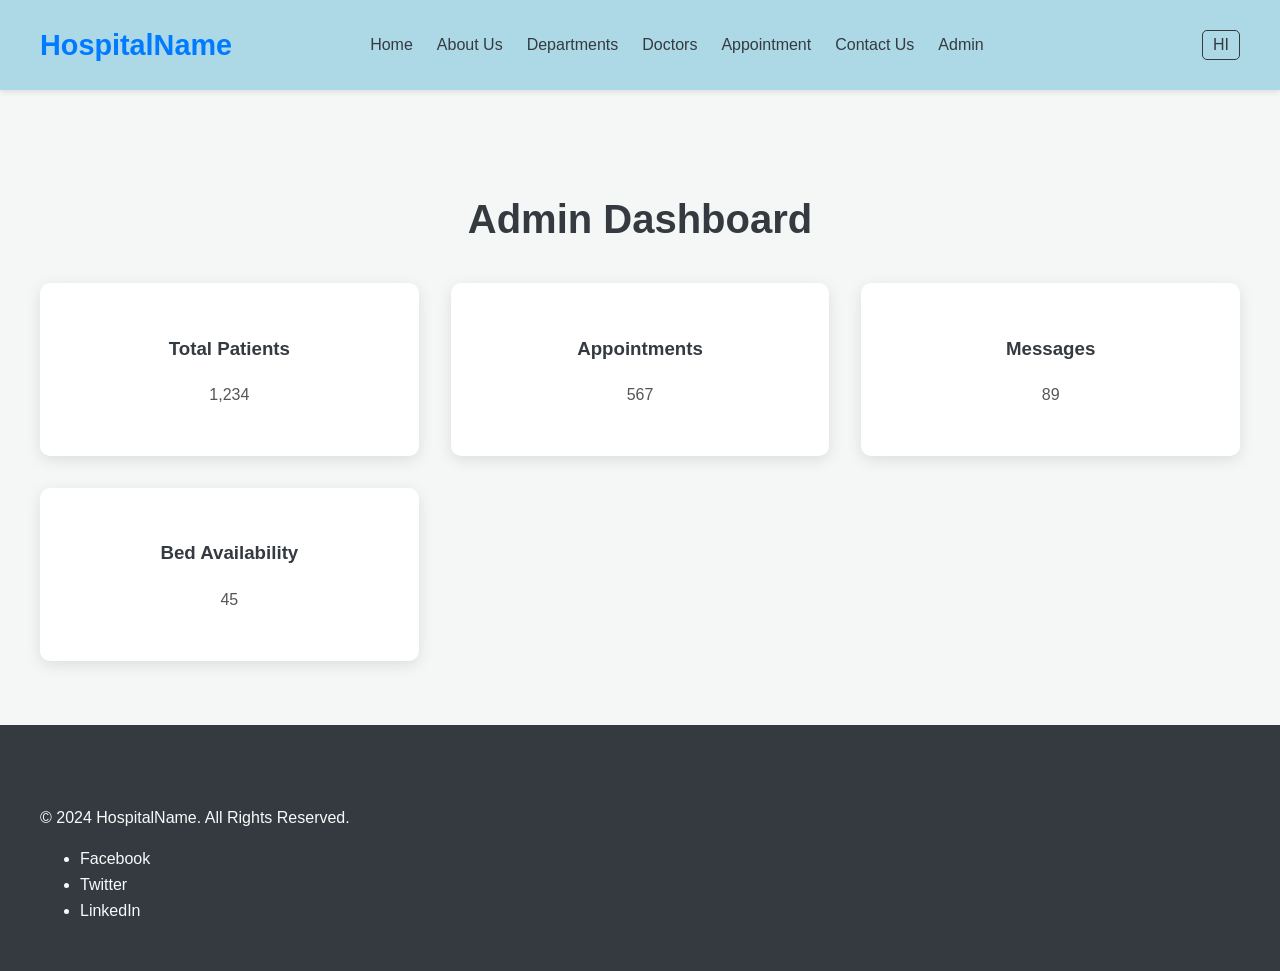
<file: admin.html>
<!DOCTYPE html>
<html lang="en">
<head>
    <meta charset="UTF-8">
    <meta name="viewport" content="width=device-width, initial-scale=1.0">
    <title>Admin Dashboard - Hospital Management System</title>
    <link rel="stylesheet" href="style.css">
</head>
<body>
    <header>
        <nav class="navbar">
            <div class="container">
                <a href="index.html" class="logo" data-lang-en="HospitalName" data-lang-hi="अस्पताल का नाम">HospitalName</a>
                <ul class="nav-links">
                    <li><a href="index.html" data-lang-en="Home" data-lang-hi="होम">Home</a></li>
                    <li><a href="about.html" data-lang-en="About Us" data-lang-hi="हमारे बारे में">About Us</a></li>
                    <li><a href="departments.html" data-lang-en="Departments" data-lang-hi="विभागों">Departments</a></li>
                    <li><a href="doctors.html" data-lang-en="Doctors" data-lang-hi="डॉक्टरों">Doctors</a></li>
                    <li><a href="appointment.html" data-lang-en="Appointment" data-lang-hi="नियुक्ति">Appointment</a></li>
                    <li><a href="contact.html" data-lang-en="Contact Us" data-lang-hi="संपर्क करें">Contact Us</a></li>
                    <li><a href="admin.html" data-lang-en="Admin" data-lang-hi="व्यवस्थापक">Admin</a></li>
                </ul>
                <div class="mobile-menu-icon">&#9776;</div>
                <button id="theme-toggle" class="theme-toggle-btn">
                    <i class="fas fa-moon"></i>
                </button>
                <button id="language-toggle" class="language-toggle-btn">
                    HI
                </button>
            </div>
        </nav>
    </header>

    <main>
        <section class="admin-dashboard">
            <div class="container">
                <h2 data-lang-en="Admin Dashboard" data-lang-hi="एडमिन डैशबोर्ड">Admin Dashboard</h2>
                <div class="dashboard-stats">
                    <div class="stat-card">
                        <h3 data-lang-en="Total Patients" data-lang-hi="कुल रोगी">Total Patients</h3>
                        <p>1,234</p>
                    </div>
                    <div class="stat-card">
                        <h3 data-lang-en="Appointments" data-lang-hi="नियुक्तियाँ">Appointments</h3>
                        <p>567</p>
                    </div>
                    <div class="stat-card">
                        <h3 data-lang-en="Messages" data-lang-hi="संदेश">Messages</h3>
                        <p>89</p>
                    </div>
                    <div class="stat-card">
                        <h3 data-lang-en="Bed Availability" data-lang-hi="बिस्तर की उपलब्धता">Bed Availability</h3>
                        <p>45</p>
                    </div>
                </div>
            </div>
        </section>
    </main>

    <footer>
        <div class="container">
            <p data-lang-en="&copy; 2024 HospitalName. All Rights Reserved." data-lang-hi="&copy; 2024 अस्पताल का नाम। सर्वाधिकार सुरक्षित।">&copy; 2024 HospitalName. All Rights Reserved.</p>
            <ul class="social-links">
                <li><a href="#" data-lang-en="Facebook" data-lang-hi="फेसबुक">Facebook</a></li>
                <li><a href="#" data-lang-en="Twitter" data-lang-hi="ट्विटर">Twitter</a></li>
                <li><a href="#" data-lang-en="LinkedIn" data-lang-hi="लिंक्डइन">LinkedIn</a></li>
            </ul>
        </div>
    </footer>

    <script src="script.js"></script>
</body>
</html>
</file>
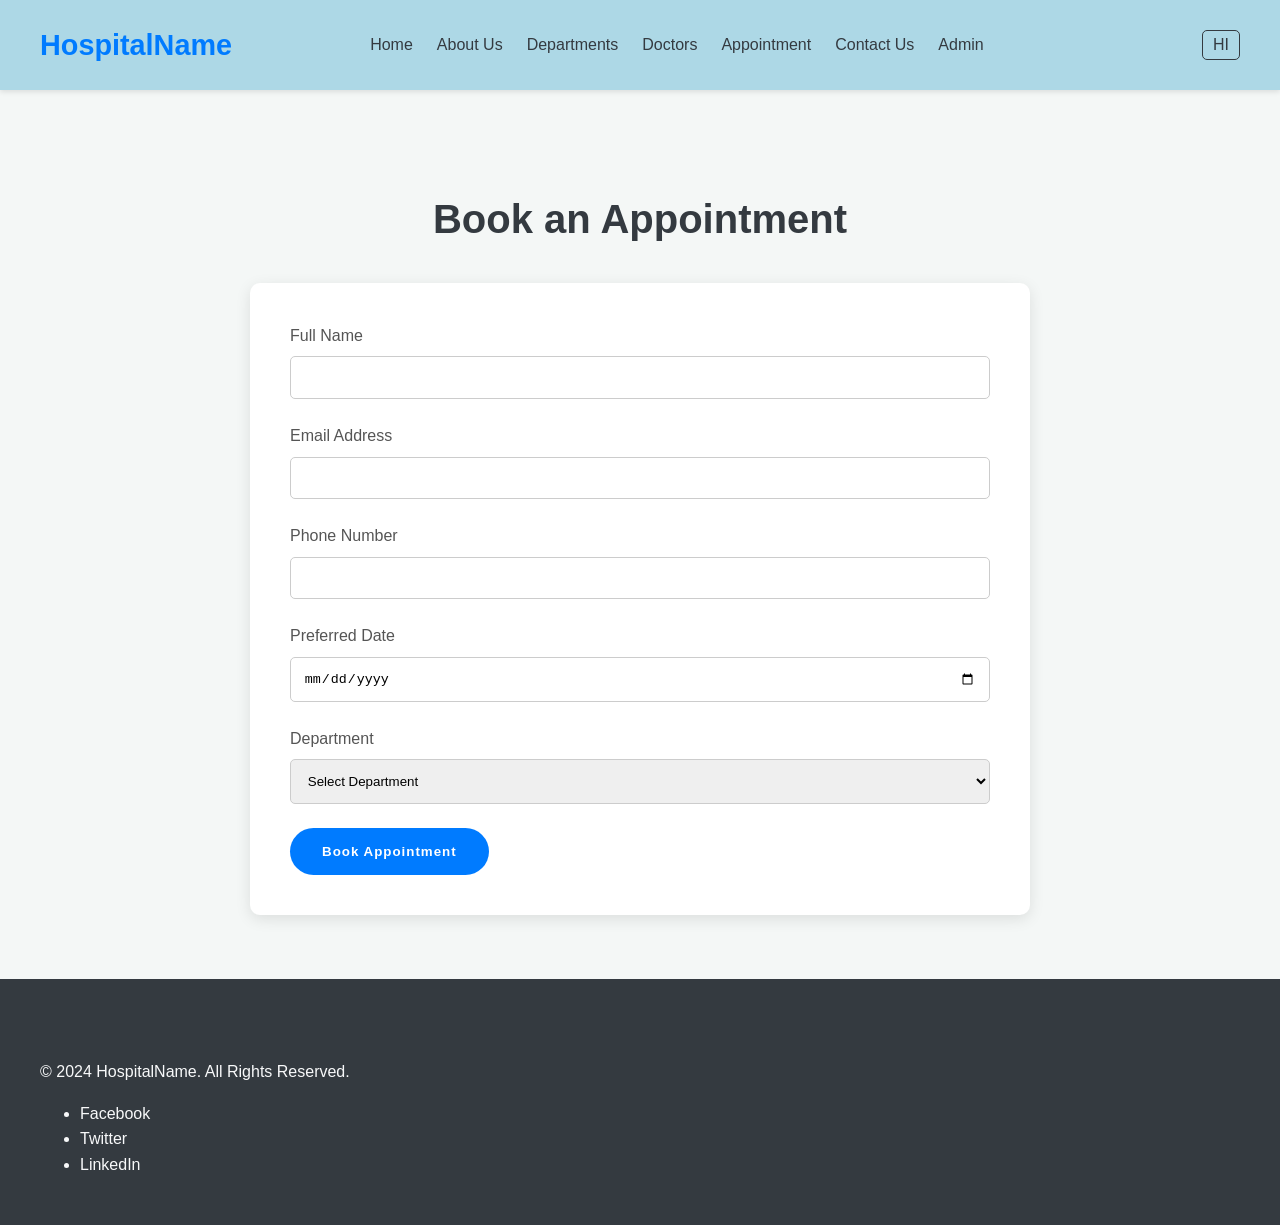
<file: appointment.html>
<!DOCTYPE html>
<html lang="en">
<head>
    <meta charset="UTF-8">
    <meta name="viewport" content="width=device-width, initial-scale=1.0">
    <title>Book Appointment - Hospital Management System</title>
    <link rel="stylesheet" href="style.css">
</head>
<body>
    <header>
        <nav class="navbar">
            <div class="container">
                <a href="index.html" class="logo" data-lang-en="HospitalName" data-lang-hi="अस्पताल का नाम">HospitalName</a>
                <ul class="nav-links">
                    <li><a href="index.html" data-lang-en="Home" data-lang-hi="होम">Home</a></li>
                    <li><a href="about.html" data-lang-en="About Us" data-lang-hi="हमारे बारे में">About Us</a></li>
                    <li><a href="departments.html" data-lang-en="Departments" data-lang-hi="विभागों">Departments</a></li>
                    <li><a href="doctors.html" data-lang-en="Doctors" data-lang-hi="डॉक्टरों">Doctors</a></li>
                    <li><a href="appointment.html" data-lang-en="Appointment" data-lang-hi="नियुक्ति">Appointment</a></li>
                    <li><a href="contact.html" data-lang-en="Contact Us" data-lang-hi="संपर्क करें">Contact Us</a></li>
                    <li><a href="admin.html" data-lang-en="Admin" data-lang-hi="व्यवस्थापक">Admin</a></li>
                </ul>
                <div class="mobile-menu-icon">&#9776;</div>
                <button id="theme-toggle" class="theme-toggle-btn">
                    <i class="fas fa-moon"></i>
                </button>
                <button id="language-toggle" class="language-toggle-btn">
                    HI
                </button>
            </div>
        </nav>
    </header>

    <main>
        <section class="appointment">
            <div class="container">
                <h2 data-lang-en="Book an Appointment" data-lang-hi="अपॉइंटमेंट बुक करें">Book an Appointment</h2>
                <form id="appointment-form">
                    <div class="form-group">
                        <label for="name" data-lang-en="Full Name" data-lang-hi="पूरा नाम">Full Name</label>
                        <input type="text" id="name" required>
                    </div>
                    <div class="form-group">
                        <label for="email" data-lang-en="Email Address" data-lang-hi="ईमेल पता">Email Address</label>
                        <input type="email" id="email" required>
                    </div>
                    <div class="form-group">
                        <label for="phone" data-lang-en="Phone Number" data-lang-hi="फ़ोन नंबर">Phone Number</label>
                        <input type="tel" id="phone" required>
                    </div>
                    <div class="form-group">
                        <label for="date" data-lang-en="Preferred Date" data-lang-hi="पसंदीदा तारीख">Preferred Date</label>
                        <input type="date" id="date" required>
                    </div>
                    <div class="form-group">
                        <label for="department" data-lang-en="Department" data-lang-hi="विभाग">Department</label>
                        <select id="department" required>
                            <option value="" data-lang-en="Select Department" data-lang-hi="विभाग चुनें">Select Department</option>
                            <option value="Cardiology" data-lang-en="Cardiology" data-lang-hi="हृदय रोग विज्ञान">Cardiology</option>
                            <option value="Neurology" data-lang-en="Neurology" data-lang-hi="तंत्रिका-विज्ञान">Neurology</option>
                            <option value="Orthopedics" data-lang-en="Orthopedics" data-lang-hi="हड्डी रोग">Orthopedics</option>
                            <option value="Pediatrics" data-lang-en="Pediatrics" data-lang-hi="बाल चिकित्सा">Pediatrics</option>
                            <option value="Oncology" data-lang-en="Oncology" data-lang-hi="कैंसर विज्ञान">Oncology</option>
                        </select>
                    </div>
                    <button type="submit" class="btn" data-lang-en="Book Appointment" data-lang-hi="अपॉइंटमेंट बुक करें">Book Appointment</button>
                </form>
            </div>
        </section>
    </main>

    <div id="confirmation-modal" class="modal">
        <div class="modal-content">
            <span class="close-button">&times;</span>
            <h2 data-lang-en="Appointment Confirmed!" data-lang-hi="अपॉइंटमेंट की पुष्टि हुई!">Appointment Confirmed!</h2>
            <p data-lang-en="Thank you for booking an appointment with us. We will contact you shortly." data-lang-hi="हमारे साथ अपॉइंटमेंट बुक करने के लिए धन्यवाद। हम आपसे शीघ्र ही संपर्क करेंगे।">Thank you for booking an appointment with us. We will contact you shortly.</p>
        </div>
    </div>

    <footer>
        <div class="container">
            <p data-lang-en="&copy; 2024 HospitalName. All Rights Reserved." data-lang-hi="&copy; 2024 अस्पताल का नाम। सर्वाधिकार सुरक्षित।">&copy; 2024 HospitalName. All Rights Reserved.</p>
            <ul class="social-links">
                <li><a href="#" data-lang-en="Facebook" data-lang-hi="फेसबुक">Facebook</a></li>
                <li><a href="#" data-lang-en="Twitter" data-lang-hi="ट्विटर">Twitter</a></li>
                <li><a href="#" data-lang-en="LinkedIn" data-lang-hi="लिंक्डइन">LinkedIn</a></li>
            </ul>
        </div>
    </footer>

    <script src="script.js"></script>
</body>
</html>
</file>
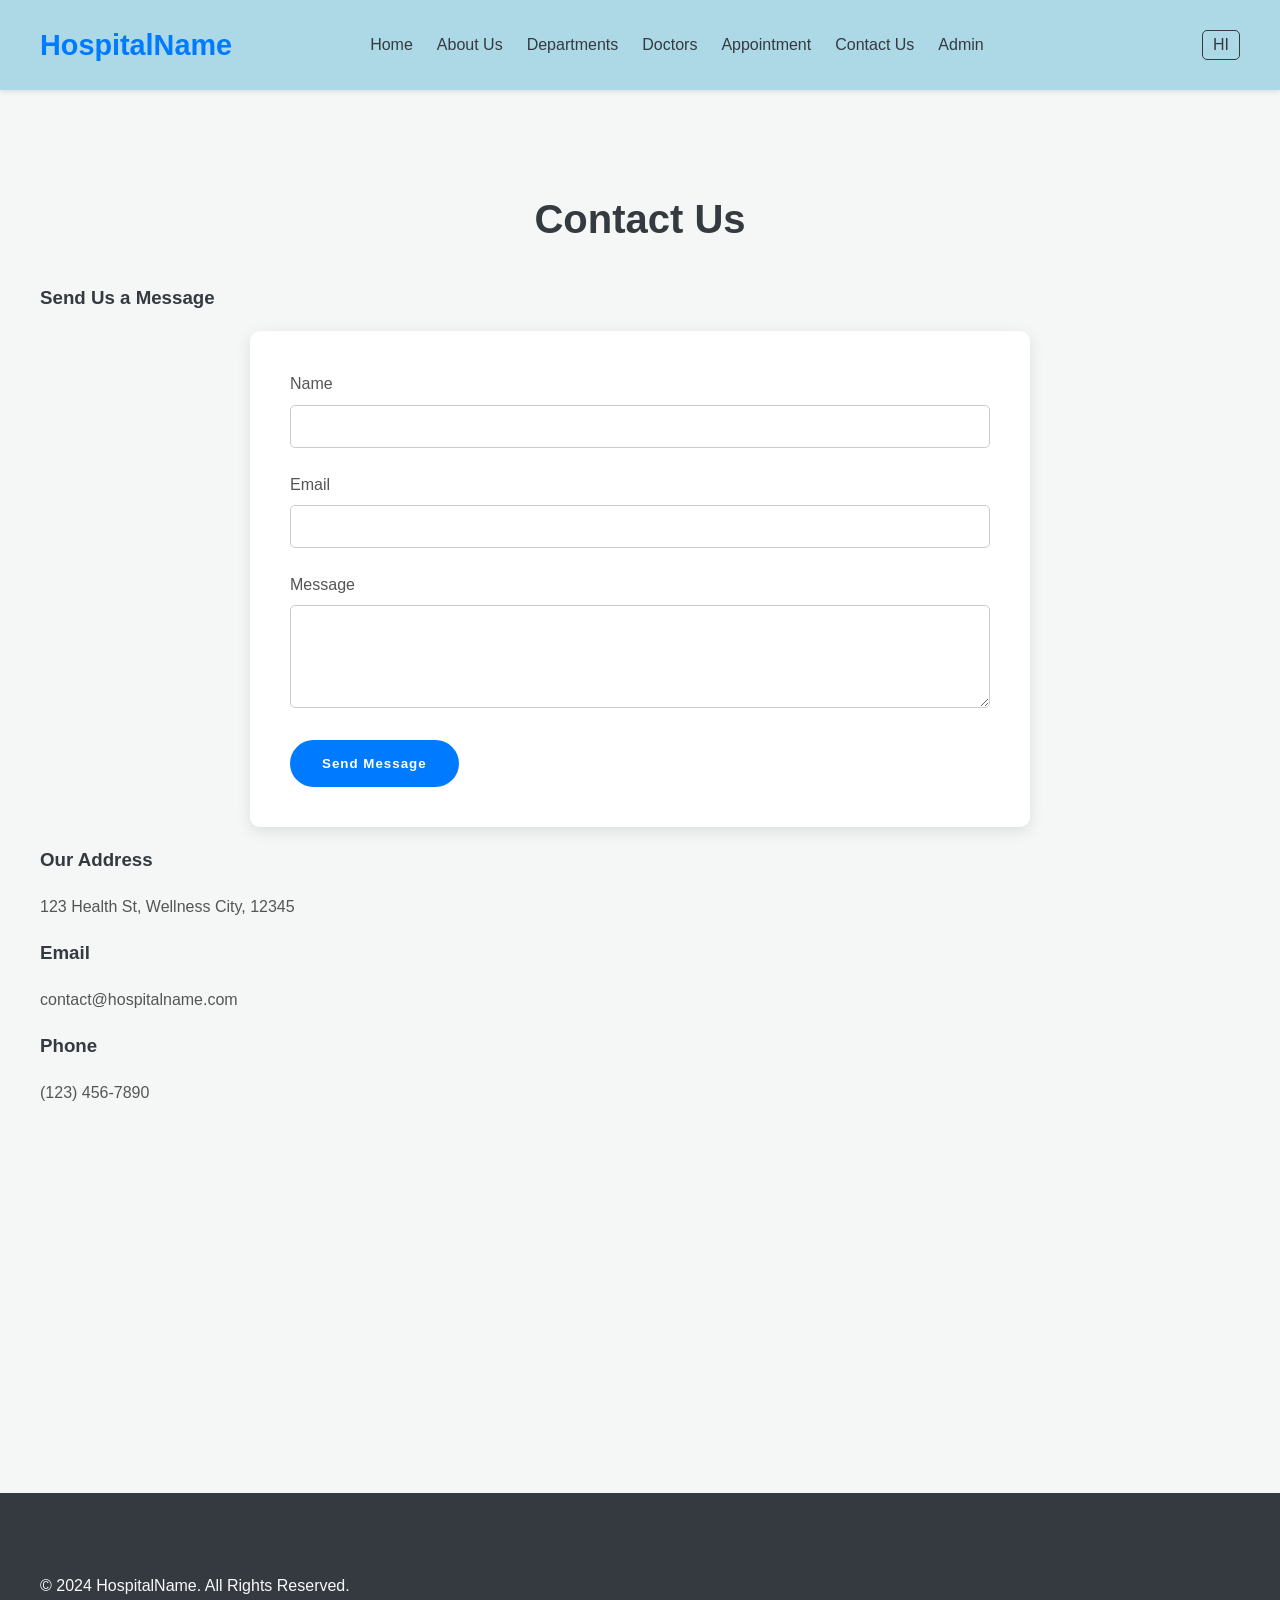
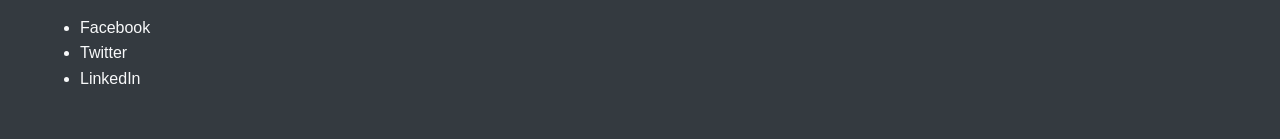
<file: contact.html>
<!DOCTYPE html>
<html lang="en">
<head>
    <meta charset="UTF-8">
    <meta name="viewport" content="width=device-width, initial-scale=1.0">
    <title>Contact Us - Hospital Management System</title>
    <link rel="stylesheet" href="style.css">
</head>
<body>
    <header>
        <nav class="navbar">
            <div class="container">
                <a href="index.html" class="logo" data-lang-en="HospitalName" data-lang-hi="अस्पताल का नाम">HospitalName</a>
                <ul class="nav-links">
                    <li><a href="index.html" data-lang-en="Home" data-lang-hi="होम">Home</a></li>
                    <li><a href="about.html" data-lang-en="About Us" data-lang-hi="हमारे बारे में">About Us</a></li>
                    <li><a href="departments.html" data-lang-en="Departments" data-lang-hi="विभागों">Departments</a></li>
                    <li><a href="doctors.html" data-lang-en="Doctors" data-lang-hi="डॉक्टरों">Doctors</a></li>
                    <li><a href="appointment.html" data-lang-en="Appointment" data-lang-hi="नियुक्ति">Appointment</a></li>
                    <li><a href="contact.html" data-lang-en="Contact Us" data-lang-hi="संपर्क करें">Contact Us</a></li>
                    <li><a href="admin.html" data-lang-en="Admin" data-lang-hi="व्यवस्थापक">Admin</a></li>
                </ul>
                <div class="mobile-menu-icon">&#9776;</div>
                <button id="theme-toggle" class="theme-toggle-btn">
                    <i class="fas fa-moon"></i>
                </button>
                <button id="language-toggle" class="language-toggle-btn">
                    HI
                </button>
            </div>
        </nav>
    </header>

    <main>
        <section class="contact">
            <div class="container">
                <h2 data-lang-en="Contact Us" data-lang-hi="संपर्क करें">Contact Us</h2>
                <div class="contact-content">
                    <div class="contact-form">
                        <h3 data-lang-en="Send Us a Message" data-lang-hi="हमें एक संदेश भेजें">Send Us a Message</h3>
                        <form>
                            <div class="form-group">
                                <label for="name" data-lang-en="Name" data-lang-hi="नाम">Name</label>
                                <input type="text" id="name" required>
                            </div>
                            <div class="form-group">
                                <label for="email" data-lang-en="Email" data-lang-hi="ईमेल">Email</label>
                                <input type="email" id="email" required>
                            </div>
                            <div class="form-group">
                                <label for="message" data-lang-en="Message" data-lang-hi="संदेश">Message</label>
                                <textarea id="message" rows="5" required></textarea>
                            </div>
                            <button type="submit" class="btn" data-lang-en="Send Message" data-lang-hi="संदेश भेजें">Send Message</button>
                        </form>
                    </div>
                    <div class="contact-info">
                        <h3 data-lang-en="Our Address" data-lang-hi="हमारा पता">Our Address</h3>
                        <p>123 Health St, Wellness City, 12345</p>
                        <h3 data-lang-en="Email" data-lang-hi="ईमेल">Email</h3>
                        <p>contact@hospitalname.com</p>
                        <h3 data-lang-en="Phone" data-lang-hi="फ़ोन">Phone</h3>
                        <p>(123) 456-7890</p>
                        <div class="map">
                            <iframe src="https://www.google.com/maps/embed?pb=!1m18!1m12!1m3!1d3153.225826526994!2d-122.419415584681!3d37.77492927975904!2m3!1f0!2f0!3f0!3m2!1i1024!2i768!4f13.1!3m3!1m2!1s0x8085808c4c1d68a5%3A0x4d3753f5c2a4a7de!2sSan%20Francisco%20City%20Hall!5e0!3m2!1sen!2sus!4v1620000000000!5m2!1sen!2sus" width="100%" height="300" style="border:0;" allowfullscreen="" loading="lazy"></iframe>
                        </div>
                    </div>
                </div>
            </div>
        </section>
    </main>

    <footer>
        <div class="container">
            <p data-lang-en="&copy; 2024 HospitalName. All Rights Reserved." data-lang-hi="&copy; 2024 अस्पताल का नाम। सर्वाधिकार सुरक्षित।">&copy; 2024 HospitalName. All Rights Reserved.</p>
            <ul class="social-links">
                <li><a href="#" data-lang-en="Facebook" data-lang-hi="फेसबुक">Facebook</a></li>
                <li><a href="#" data-lang-en="Twitter" data-lang-hi="ट्विटर">Twitter</a></li>
                <li><a href="#" data-lang-en="LinkedIn" data-lang-hi="लिंक्डइन">LinkedIn</a></li>
            </ul>
        </div>
    </footer>

    <script src="script.js"></script>
</body>
</html>
</file>
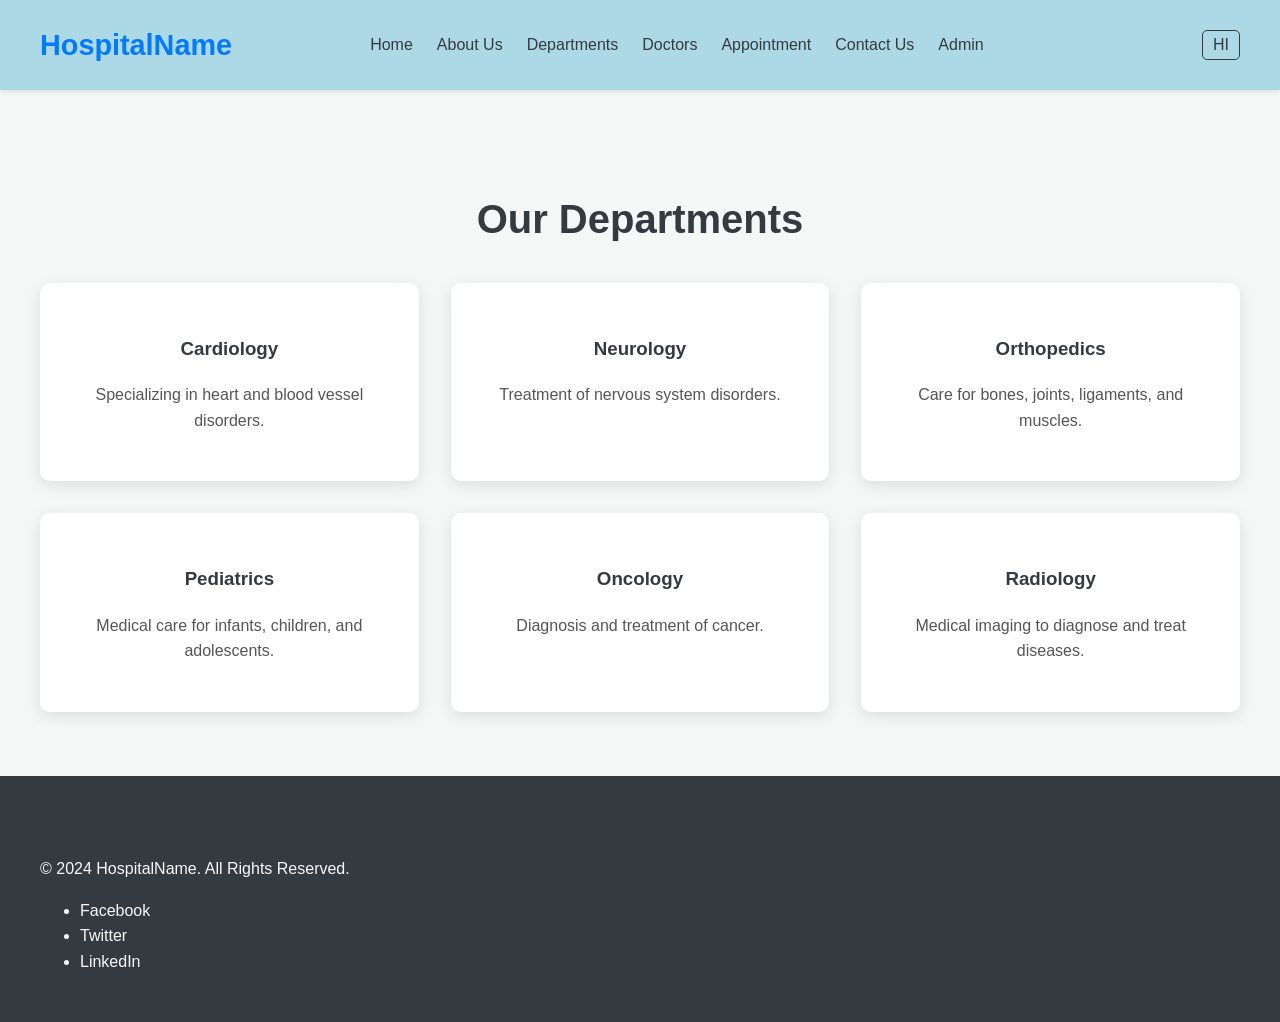
<file: departments.html>
<!DOCTYPE html>
<html lang="en">
<head>
    <meta charset="UTF-8">
    <meta name="viewport" content="width=device-width, initial-scale=1.0">
    <title>Departments - Hospital Management System</title>
    <link rel="stylesheet" href="style.css">
</head>
<body>
    <header>
        <nav class="navbar">
            <div class="container">
                <a href="index.html" class="logo" data-lang-en="HospitalName" data-lang-hi="अस्पताल का नाम">HospitalName</a>
                <ul class="nav-links">
                    <li><a href="index.html" data-lang-en="Home" data-lang-hi="होम">Home</a></li>
                    <li><a href="about.html" data-lang-en="About Us" data-lang-hi="हमारे बारे में">About Us</a></li>
                    <li><a href="departments.html" data-lang-en="Departments" data-lang-hi="विभागों">Departments</a></li>
                    <li><a href="doctors.html" data-lang-en="Doctors" data-lang-hi="डॉक्टरों">Doctors</a></li>
                    <li><a href="appointment.html" data-lang-en="Appointment" data-lang-hi="नियुक्ति">Appointment</a></li>
                    <li><a href="contact.html" data-lang-en="Contact Us" data-lang-hi="संपर्क करें">Contact Us</a></li>
                    <li><a href="admin.html" data-lang-en="Admin" data-lang-hi="व्यवस्थापक">Admin</a></li>
                </ul>
                <div class="mobile-menu-icon">&#9776;</div>
                <button id="theme-toggle" class="theme-toggle-btn">
                    <i class="fas fa-moon"></i>
                </button>
                <button id="language-toggle" class="language-toggle-btn">
                    HI
                </button>
            </div>
        </nav>
    </header>

    <main>
        <section class="departments">
            <div class="container">
                <h2 data-lang-en="Our Departments" data-lang-hi="हमारे विभाग">Our Departments</h2>
                <div class="department-cards">
                    <div class="card">
                        <h3 data-lang-en="Cardiology" data-lang-hi="हृदय रोग विज्ञान">Cardiology</h3>
                        <p data-lang-en="Specializing in heart and blood vessel disorders." data-lang-hi="हृदय और रक्त वाहिका विकारों में विशेषज्ञता।">Specializing in heart and blood vessel disorders.</p>
                    </div>
                    <div class="card">
                        <h3 data-lang-en="Neurology" data-lang-hi="तंत्रिका-विज्ञान">Neurology</h3>
                        <p data-lang-en="Treatment of nervous system disorders." data-lang-hi="तंत्रिका तंत्र के विकारों का उपचार।">Treatment of nervous system disorders.</p>
                    </div>
                    <div class="card">
                        <h3 data-lang-en="Orthopedics" data-lang-hi="हड्डी रोग">Orthopedics</h3>
                        <p data-lang-en="Care for bones, joints, ligaments, and muscles." data-lang-hi="हड्डियों, जोड़ों, स्नायुबंधन और मांसपेशियों की देखभाल।">Care for bones, joints, ligaments, and muscles.</p>
                    </div>
                    <div class="card">
                        <h3 data-lang-en="Pediatrics" data-lang-hi="बाल चिकित्सा">Pediatrics</h3>
                        <p data-lang-en="Medical care for infants, children, and adolescents." data-lang-hi="शिशुओं, बच्चों और किशोरों के लिए चिकित्सा देखभाल।">Medical care for infants, children, and adolescents.</p>
                    </div>
                    <div class="card">
                        <h3 data-lang-en="Oncology" data-lang-hi="कैंसर विज्ञान">Oncology</h3>
                        <p data-lang-en="Diagnosis and treatment of cancer." data-lang-hi="कैंसर का निदान और उपचार।">Diagnosis and treatment of cancer.</p>
                    </div>
                    <div class="card">
                        <h3 data-lang-en="Radiology" data-lang-hi="रेडियोलोजी">Radiology</h3>
                        <p data-lang-en="Medical imaging to diagnose and treat diseases." data-lang-hi="रोगों के निदान और उपचार के लिए मेडिकल इमेजिंग।">Medical imaging to diagnose and treat diseases.</p>
                    </div>
                </div>
            </div>
        </section>
    </main>

    <footer>
        <div class="container">
            <p data-lang-en="&copy; 2024 HospitalName. All Rights Reserved." data-lang-hi="&copy; 2024 अस्पताल का नाम। सर्वाधिकार सुरक्षित।">&copy; 2024 HospitalName. All Rights Reserved.</p>
            <ul class="social-links">
                <li><a href="#" data-lang-en="Facebook" data-lang-hi="फेसबुक">Facebook</a></li>
                <li><a href="#" data-lang-en="Twitter" data-lang-hi="ट्विटर">Twitter</a></li>
                <li><a href="#" data-lang-en="LinkedIn" data-lang-hi="लिंक्डइन">LinkedIn</a></li>
            </ul>
        </div>
    </footer>

    <script src="script.js"></script>
</body>
</html>
</file>
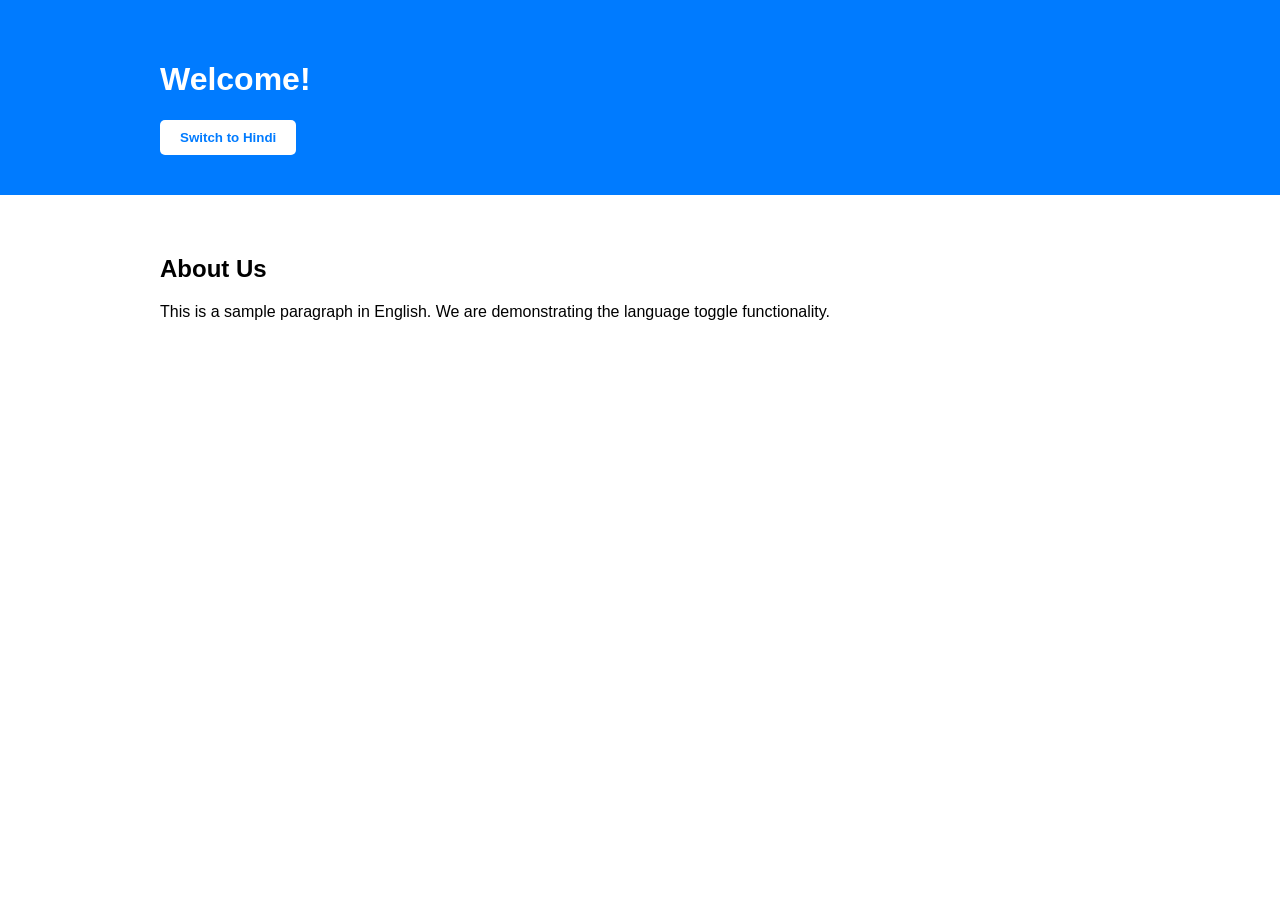
<file: language-toggle.html>
<!DOCTYPE html>
<html lang="en">
<head>
    <meta charset="UTF-8">
    <meta name="viewport" content="width=device-width, initial-scale=1.0">
    <title>Color-Changing Language Toggle</title>
    <link rel="stylesheet" href="language-style.css">
</head>
<body>

    <header id="main-header">
        <div class="container">
            <h1 data-lang-en="Welcome!" data-lang-hi="आपका स्वागत है!">Welcome!</h1>
            <button id="language-toggle-btn">Switch to Hindi</button>
        </div>
    </header>

    <main>
        <div class="container content">
            <section class="lang-en">
                <h2>About Us</h2>
                <p>This is a sample paragraph in English. We are demonstrating the language toggle functionality.</p>
            </section>
            <section class="lang-hi" style="display: none;">
                <h2>हमारे बारे में</h2>
                <p>यह हिंदी में एक नमूना पैराग्राफ है। हम भाषा टॉगल कार्यक्षमता का प्रदर्शन कर रहे हैं।</p>
            </section>
        </div>
    </main>

    <script src="language-script.js"></script>
</body>
</html>
</file>
<file: style.css>
/* General Styles */
:root {
    --primary-color: #007bff;
    --secondary-color: #6c757d;
    --light-color: #f8f9fa;
    --dark-color: #343a40;
    --font-family: 'Roboto', sans-serif;
}

body {
    font-family: var(--font-family);
    margin: 0;
    padding: 0;
    background-color: #f4f7f6;
    color: #555;
    line-height: 1.6;
}

.container {
    max-width: 1200px;
    margin: 0 auto;
    padding: 0 1.5rem;
}

h1, h2, h3 {
    color: var(--dark-color);
}

/* Header */
.navbar {
    background-color: #add8e6; /* Light Blue */
    box-shadow: 0 2px 5px rgba(0, 0, 0, 0.1);
    padding: 1rem 0;
    position: sticky;
    top: 0;
    z-index: 1000;
}

.navbar .container {
    display: flex;
    justify-content: space-between;
    align-items: center;
}

.logo {
    font-size: 1.8rem;
    font-weight: bold;
    color: var(--primary-color);
    text-decoration: none;
}

.nav-links {
    list-style: none;
    display: flex;
    gap: 1.5rem;
}

.nav-links a {
    text-decoration: none;
    color: var(--dark-color);
    font-weight: 500;
    transition: color 0.3s ease, transform 0.3s ease;
    padding: 0.5rem 0;
    position: relative;
}

.nav-links a:hover {
    color: var(--primary-color);
    transform: translateY(-3px);
}

.nav-links a::after {
    content: '';
    position: absolute;
    width: 0;
    height: 2px;
    bottom: 0;
    left: 0;
    background-color: var(--primary-color);
    transition: width 0.3s ease;
}

.nav-links a:hover::after {
    width: 100%;
}

.mobile-menu-icon {
    display: none;
    font-size: 1.8rem;
    cursor: pointer;
}

.theme-toggle-btn {
    background: transparent;
    border: none;
    cursor: pointer;
    font-size: 1.5rem;
    color: var(--dark-color);
}

.language-toggle-btn {
    background: transparent;
    border: 1px solid var(--dark-color);
    border-radius: 5px;
    color: var(--dark-color);
    cursor: pointer;
    font-size: 1rem;
    margin-left: 10px;
    padding: 5px 10px;
}

body.dark-mode {
    background-color: var(--dark-color);
    color: var(--light-color);
}

body.dark-mode .navbar {
    background-color: #333;
}

body.dark-mode .logo {
    color: var(--light-color);
}

body.dark-mode .nav-links a {
    color: var(--light-color);
}

body.dark-mode .card, body.dark-mode .stat-card {
    background-color: #444;
    color: var(--light-color);
}

body.dark-mode h1, body.dark-mode h2, body.dark-mode h3 {
    color: var(--light-color);
}

/* Hero Section */
.hero {
    background: url('images/hero-bg.jpg') no-repeat center center/cover;
    color: #fff;
    text-align: center;
    padding: 6rem 0;
}

.hero h1 {
    font-size: 3rem;
    color: #fff;
}

.hero p {
    font-size: 1.2rem;
    margin-bottom: 2rem;
}

.hero .btn {
    background-color: #fff;
    color: var(--primary-color);
}

.cta-buttons-hero {
    display: flex;
    justify-content: center;
    gap: 1rem;
    margin-top: 2rem;
    flex-wrap: wrap;
}

.btn-hero {
    background-color: rgba(255, 255, 255, 0.9);
    color: var(--primary-color);
    border: 2px solid var(--primary-color);
}

.btn-hero:hover {
    background-color: var(--primary-color);
    color: #fff;
}

.emergency-contact {
    background-color: var(--primary-color);
    color: #fff;
    text-align: center;
}

.emergency-contact h2, .emergency-contact h3 {
    color: #fff;
}

.btn {
    display: inline-block;
    background-color: var(--primary-color);
    color: #fff;
    padding: 0.8rem 1.5rem;
    text-decoration: none;
    border-radius: 5px;
    transition: background-color 0.3s ease;
    border: none;
    cursor: pointer;
}

.btn:hover {
    background-color: #0056b3;
}

/* Sections */
section {
    padding: 4rem 0;
}

h2 {
    text-align: center;
    font-size: 2.5rem;
    margin-bottom: 2rem;
}

/* Cards */
.service-cards, .department-cards, .doctor-cards, .dashboard-stats {
    display: grid;
    grid-template-columns: repeat(auto-fit, minmax(300px, 1fr));
    gap: 2rem;
}

.card, .stat-card {
    background-color: #fff;
    padding: 2rem;
    border-radius: 10px;
    box-shadow: 0 4px 15px rgba(0, 0, 0, 0.1);
    text-align: center;
    transition: transform 0.3s ease, box-shadow 0.3s ease;
}

.card:hover, .stat-card:hover {
    transform: translateY(-10px);
    box-shadow: 0 8px 25px rgba(0, 0, 0, 0.15);
}

.card .fas {
    color: var(--primary-color);
    margin-bottom: 1rem;
}

.card img {
    width: 150px;
    height: 150px;
    border-radius: 50%;
    object-fit: cover;
    margin-bottom: 1rem;
}

.btn {
    display: inline-block;
    background-color: var(--primary-color);
    color: #fff;
    padding: 1rem 2rem;
    text-decoration: none;
    border-radius: 50px;
    transition: background-color 0.3s ease, transform 0.3s ease;
    border: none;
    cursor: pointer;
    font-weight: bold;
    letter-spacing: 1px;
}

.btn:hover {
    background-color: #0056b3;
    transform: translateY(-3px);
}

/* Forms */
form {
    background-color: #fff;
    padding: 2.5rem;
    border-radius: 10px;
    box-shadow: 0 4px 15px rgba(0, 0, 0, 0.1);
    max-width: 700px;
    margin: 0 auto;
}

.form-group {
    margin-bottom: 1.5rem;
}

form label {
    display: block;
    margin-bottom: 0.5rem;
    font-weight: 500;
}

form input, form select, form textarea {
    width: 100%;
    padding: 0.8rem;
    border: 1px solid #ccc;
    border-radius: 5px;
    box-sizing: border-box;
}

/* Modal */
.modal {
    display: none;
    position: fixed;
    top: 0;
    left: 0;
    width: 100%;
    height: 100%;
    background-color: rgba(0, 0, 0, 0.6);
    z-index: 1001;
    justify-content: center;
    align-items: center;
}

.modal-content {
    background-color: #fff;
    padding: 2rem;
    border-radius: 10px;
    text-align: center;
    width: 90%;
    max-width: 500px;
    position: relative;
}

.close-button {
    position: absolute;
    top: 1rem;
    right: 1.5rem;
    font-size: 2rem;
    cursor: pointer;
}

/* Footer */
footer {
    background-color: var(--dark-color);
    color: var(--light-color);
    padding: 4rem 0 2rem;
}

.footer-content {
    display: grid;
    grid-template-columns: repeat(auto-fit, minmax(250px, 1fr));
    gap: 2rem;
    margin-bottom: 2rem;
}

.footer-section h3 {
    color: var(--light-color);
}

.footer-section ul {
    list-style: none;
    padding: 0;
}

.footer-section a {
    color: var(--light-color);
    text-decoration: none;
    transition: color 0.3s ease;
}

.footer-section a:hover {
    color: var(--primary-color);
}

.copyright {
    text-align: center;
    border-top: 1px solid #555;
    padding-top: 2rem;
}

.social-links a {
    color: var(--light-color);
    text-decoration: none;
}

/* Responsive */
@media (max-width: 768px) {
    .nav-links {
        display: none;
        flex-direction: column;
        width: 100%;
        text-align: center;
        position: absolute;
        top: 60px;
        left: 0;
        background-color: #fff;
        box-shadow: 0 2px 5px rgba(0,0,0,0.1);
    }

    .nav-links.active {
        display: flex;
    }

    .mobile-menu-icon {
        display: block;
    }

    .hero h1 {
        font-size: 2.5rem;
    }
}
</file>
<file: language-style.css>
body {
    font-family: Arial, sans-serif;
    margin: 0;
    padding: 0;
    transition: background-color 0.5s ease;
}

.container {
    max-width: 960px;
    margin: 0 auto;
    padding: 20px;
}

#main-header {
    background-color: #007bff;
    color: white;
    padding: 20px 0;
    transition: background-color 0.5s ease;
}

#main-header.hindi {
    background-color: #ff9933; /* Saffron color for Hindi */
}

#language-toggle-btn {
    background-color: white;
    color: #007bff;
    border: none;
    padding: 10px 20px;
    border-radius: 5px;
    cursor: pointer;
    font-weight: bold;
}

#main-header.hindi #language-toggle-btn {
    color: #ff9933;
}

.content {
    padding: 40px 20px;
}
</file>
